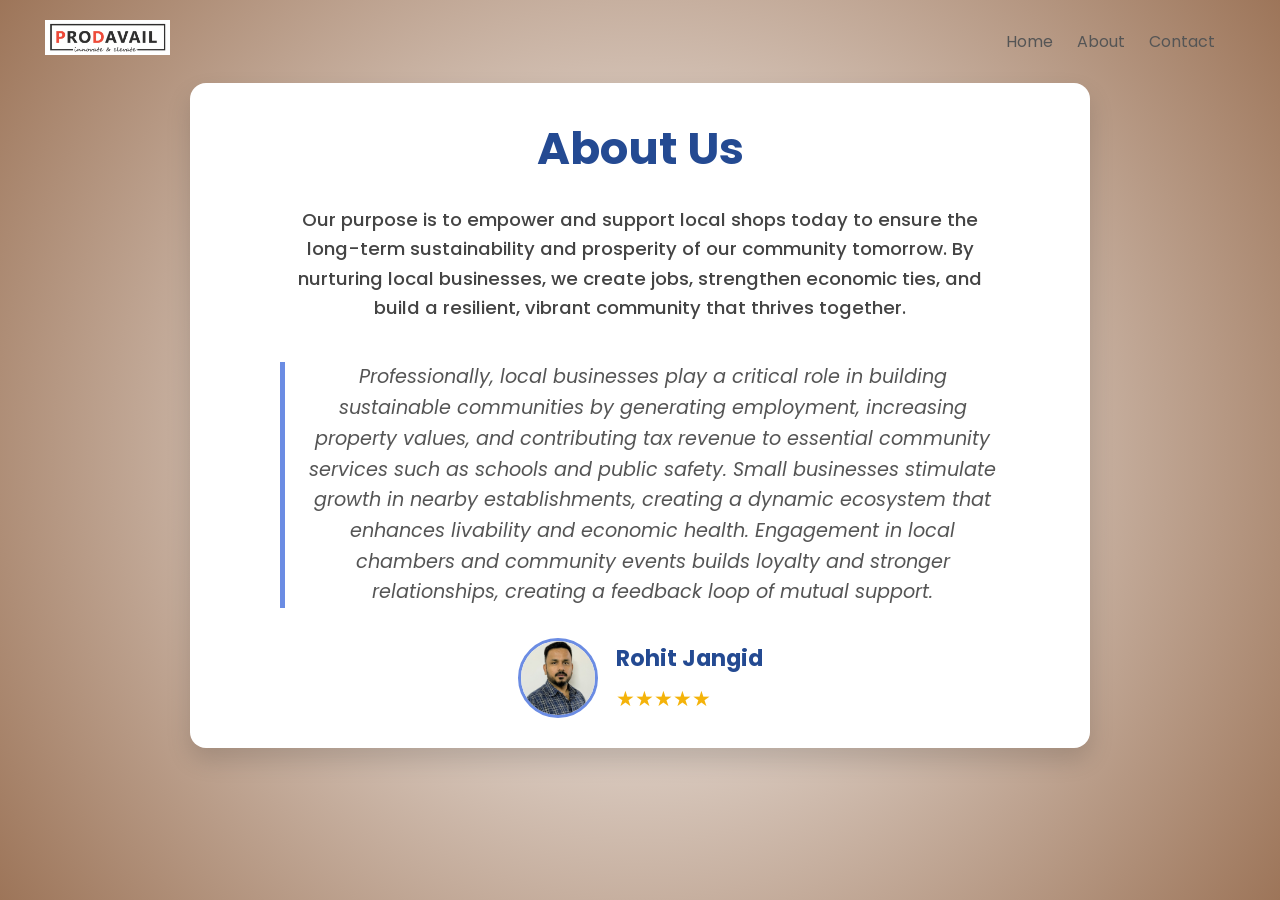
<file: about.html>
<!DOCTYPE html>
<html lang="en">
<head>
  <meta charset="UTF-8" />
  <meta name="viewport" content="width=device-width, initial-scale=1" />
  <title>About Us - Community & Local Shops</title>
      <link rel="stylesheet" href="style.css" />
    <link
      href="https://fonts.googleapis.com/css2?family=Poppins:wght@300;400;500;600;700&display=swap"
      rel="stylesheet"
    />
    <link
      rel="stylesheet"
      href="https://stackpath.bootstrapcdn.com/font-awesome/4.7.0/css/font-awesome.min.css"
    />
  <style>
    /* Reset and base */
    * {
      box-sizing: border-box;
      margin: 0;
      padding: 0;
      font-family: "Poppins", sans-serif
    }
    body {
      background: radial-gradient(circle at 50% center, #fff, #9d7559),
    radial-gradient(circle at 50% center, #fff, #9d7559);
      min-height: 100vh;
      justify-content: center;
      align-items: center;
      color: #333;
      line-height: 1.6;
    }
    .about-container {
      background: #fff;
      max-width: 900px;
      width: 100%;
      border-radius: 16px;
      padding: 30px 40px;
      box-shadow: 0 12px 24px rgba(0, 0, 0, 0.15);
      text-align: center;
      margin-inline: auto;
    }
    h1 {
      font-weight: 700;
      color: #244a92;
      margin-bottom: 20px;
      font-size: 2.8rem;
    }
    p.summary {
      font-weight: 500;
      font-size: 1.15rem;
      max-width: 720px;
      margin: 0 auto 30px;
      color: #444;
    }
    blockquote {
      font-style: italic;
      color: #555;
      border-left: 5px solid #6b8ce3;
      margin: 40px auto 30px;
      padding-left: 20px;
      max-width: 720px;
      font-size: 1.2rem;
    }
    .author {
      display: flex;
      justify-content: center;
      align-items: center;
      gap: 18px;
      max-width: 720px;
      margin: 0 auto;
    }
    .author img {
      width: 80px;
      height: 80px;
      border-radius: 50%;
      object-fit: cover;
      border: 3px solid #6b8ce3;
    }
    .author-info {
      text-align: left;
    }
    .author-info h3 {
      color: #244a92;
      font-size: 1.4rem;
      margin-bottom: 6px;
      font-weight: 700;
    }
    .stars {
      color: #f4b30a;
      font-size: 1.3rem;
      margin-top: 4px;
    }
    @media (max-width: 600px) {
      body {
        padding: 20px 10px;
      }
      .about-container {
        padding: 25px 20px;
      }
      h1 {
        font-size: 2.2rem;
      }
      p.summary, blockquote {
        font-size: 1rem;
      }
      .author {
        flex-direction: column;
        gap: 12px;
      }
      .author-info {
        text-align: center;
      }
    }
  </style>
</head>
<body>
        <div >
      <div class="container">
        <div class="navbar">
          <div class="logo">
            <a href="index.html"
              ><img src="images/logo.png" alt="logo" width="125px"
            /></a>
          </div>
          <nav>
            <ul id="MenuItems">
              <li><a href="index.html">Home</a></li>
              <li><a href="about.html">About</a></li>
              <li><a href="contact.html">Contact</a></li>
            </ul>
          </nav>
        </div>
      </div>
    </div>
  <div class="about-container">
    <h1>About Us</h1>
    <p class="summary">
      Our purpose is to empower and support local shops today to ensure the long-term
      sustainability and prosperity of our community tomorrow. By nurturing local businesses,
      we create jobs, strengthen economic ties, and build a resilient, vibrant community that thrives together.
    </p>
    <blockquote>
      Professionally, local businesses play a critical role in building sustainable communities by generating employment,
      increasing property values, and contributing tax revenue to essential community services such as schools and public safety.
      Small businesses stimulate growth in nearby establishments, creating a dynamic ecosystem that enhances livability and economic health.
      Engagement in local chambers and community events builds loyalty and stronger relationships, creating a feedback loop of mutual support.
    </blockquote>
    <div class="author">
      <img src="images/rohitjangid.jpeg" alt="Rohit Jangid" />
      <div class="author-info">
        <h3>Rohit Jangid</h3>
        <div class="stars">
          &#9733;&#9733;&#9733;&#9733;&#9733;
        </div>
      </div>
    </div>
  </div>
</body>
</html>
</file>
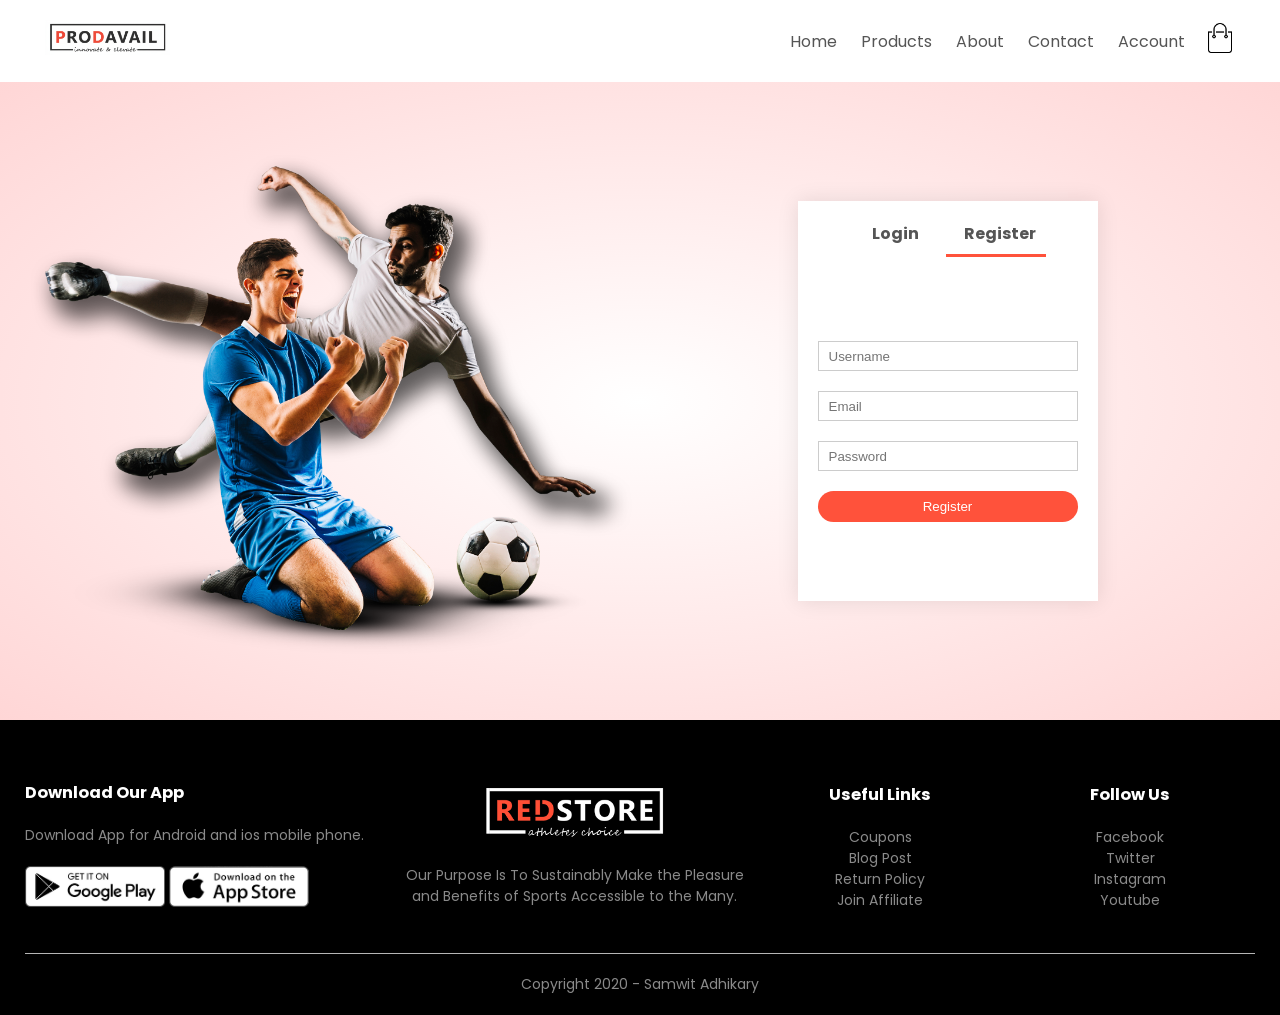
<file: account.html>
<!DOCTYPE html>
<html lang="en">

<head>
    <meta charset="UTF-8">
    <meta name="viewport" content="width=device-width, initial-scale=1.0">
    <title>All Products | RedStore</title>
    <link rel="stylesheet" href="style.css">
    <link href="https://fonts.googleapis.com/css2?family=Poppins:wght@300;400;500;600;700&display=swap"
        rel="stylesheet">
    <link rel="stylesheet" href="https://stackpath.bootstrapcdn.com/font-awesome/4.7.0/css/font-awesome.min.css">
</head>

<body>
    <div class="container">
        <div class="navbar">
            <div class="logo">
                <a href="index.html"><img src="images/logo.png" alt="logo" width="125px"></a>
            </div>
            <nav>
                <ul id="MenuItems">
                    <li><a href="index.html">Home</a></li>
                    <li><a href="products.html">Products</a></li>
                    <li><a href="">About</a></li>
                    <li><a href="">Contact</a></li>
                    <li><a href="account.html">Account</a></li>
                </ul>
            </nav>
            <a href="cart.html"><img src="images/cart.png" width="30px" height="30px"></a>
            <img src="images/menu.png" class="menu-icon" onclick="menutoggle()">
        </div>
    </div>

    <!-- Account Page -->
    <div class="account-page">
        <div class="container">
            <div class="row">
                <div class="col-2">
                    <img src="images/image1.png" width="100%">
                </div>
                <div class="col-2">
                    <div class="form-container">
                        <div class="form-btn">
                            <span onclick="login()">Login</span>
                            <span onclick="register()">Register</span>
                            <hr id="Indicator">
                        </div>
                        <form id="LoginForm">
                            <input type="text" placeholder="Username">
                            <input type="password" placeholder="Password">
                            <button type="submit" class="btn">Login</button>
                            <a href="">Forget Password</a>
                        </form>

                        <form id="RegForm">
                            <input type="text" placeholder="Username">
                            <input type="email" placeholder="Email">
                            <input type="password" placeholder="Password">
                            <button type="submit" class="btn">Register</button>
                        </form>
                    </div>
                </div>
            </div>
        </div>
    </div>


    <!-- Footer -->
    <div class="footer">
        <div class="container">
            <div class="row">
                <div class="footer-col-1">
                    <h3>Download Our App</h3>
                    <p>Download App for Android and ios mobile phone.</p>
                    <div class="app-logo">
                        <img src="images/play-store.png">
                        <img src="images/app-store.png">
                    </div>
                </div>
                <div class="footer-col-2">
                    <img src="images/logo-white.png">
                    <p>Our Purpose Is To Sustainably Make the Pleasure and Benefits of Sports Accessible to the Many.
                    </p>
                </div>
                <div class="footer-col-3">
                    <h3>Useful Links</h3>
                    <ul>
                        <li>Coupons</li>
                        <li>Blog Post</li>
                        <li>Return Policy</li>
                        <li>Join Affiliate</li>
                    </ul>
                </div>
                <div class="footer-col-4">
                    <h3>Follow Us</h3>
                    <ul>
                        <li>Facebook</li>
                        <li>Twitter</li>
                        <li>Instagram</li>
                        <li>Youtube</li>
                    </ul>
                </div>
            </div>
            <hr>
            <p class="copyright">Copyright 2020 - Samwit Adhikary</p>
        </div>
    </div>

    <!-- javascript -->

    <script>
        var MenuItems = document.getElementById("MenuItems");
        MenuItems.style.maxHeight = "0px";
        function menutoggle() {
            if (MenuItems.style.maxHeight == "0px") {
                MenuItems.style.maxHeight = "200px"
            }
            else {
                MenuItems.style.maxHeight = "0px"
            }
        }
    </script>

    <!-- Toggle Form -->
    <script>
        var LoginForm = document.getElementById("LoginForm");
        var RegForm = document.getElementById("RegForm");
        var Indicator = document.getElementById("Indicator");
        function register() {
            RegForm.style.transform = "translatex(0px)";
            LoginForm.style.transform = "translatex(0px)";
            Indicator.style.transform = "translateX(100px)";

        }
        function login() {
            RegForm.style.transform = "translatex(300px)";
            LoginForm.style.transform = "translatex(300px)";
            Indicator.style.transform = "translate(0px)";

        }
    </script>

</body>

</html>
</file>
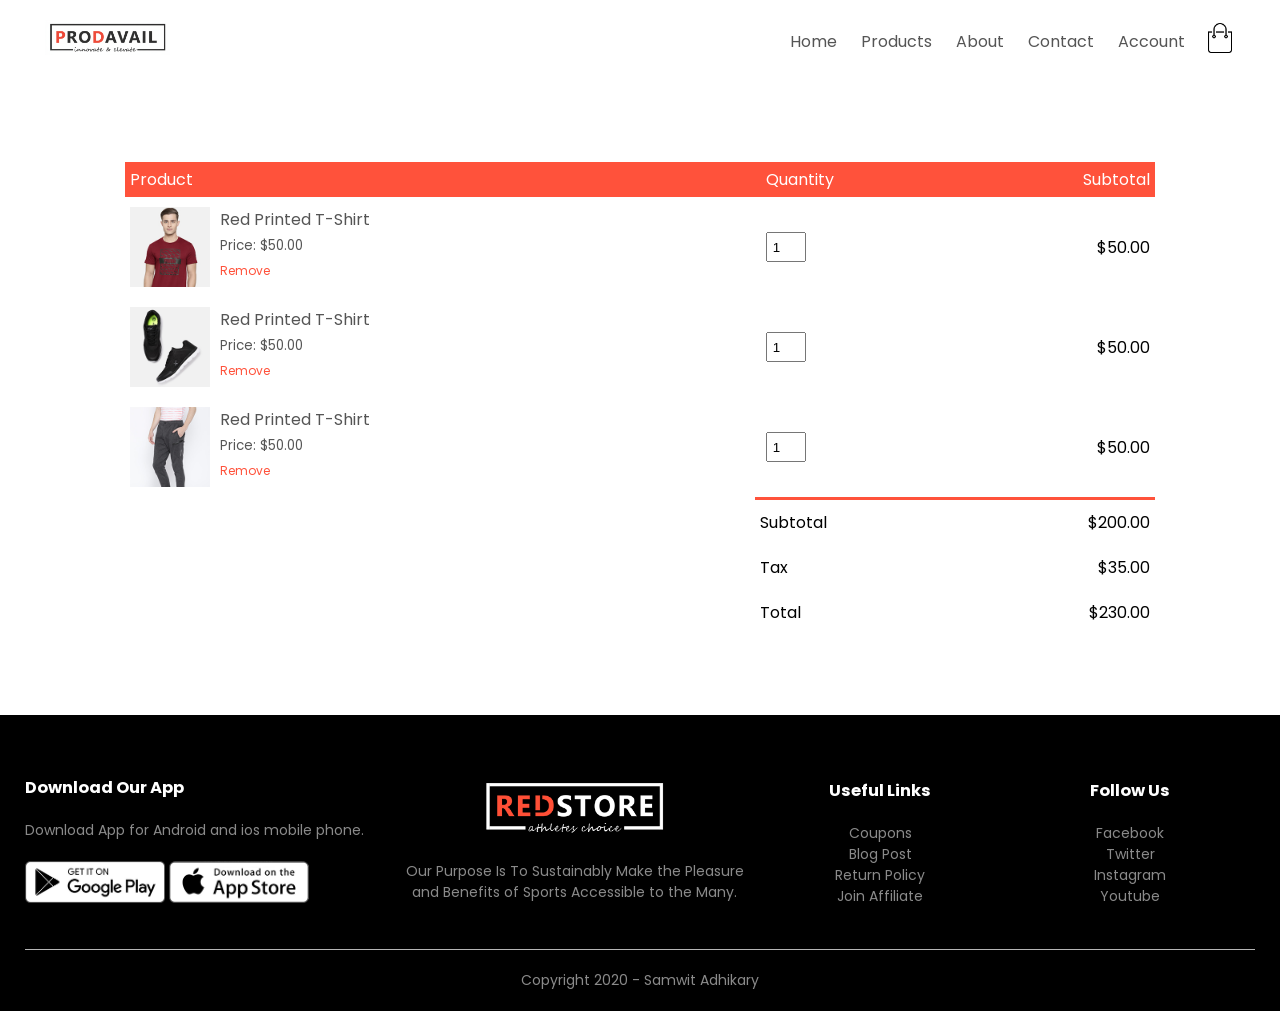
<file: cart.html>
<!DOCTYPE html>
<html lang="en">

<head>
    <meta charset="UTF-8">
    <meta name="viewport" content="width=device-width, initial-scale=1.0">
    <title>All Products | RedStore</title>
    <link rel="stylesheet" href="style.css">
    <link href="https://fonts.googleapis.com/css2?family=Poppins:wght@300;400;500;600;700&display=swap"
        rel="stylesheet">
    <link rel="stylesheet" href="https://stackpath.bootstrapcdn.com/font-awesome/4.7.0/css/font-awesome.min.css">
</head>

<body>
    <div class="container">
        <div class="navbar">
            <div class="logo">
                <a href="index.html"><img src="images/logo.png" alt="logo" width="125px"></a>
            </div>
            <nav>
                <ul id="MenuItems">
                    <li><a href="index.html">Home</a></li>
                    <li><a href="products.html">Products</a></li>
                    <li><a href="">About</a></li>
                    <li><a href="">Contact</a></li>
                    <li><a href="account.html">Account</a></li>
                </ul>
            </nav>
            <a href="cart.html"><img src="images/cart.png" width="30px" height="30px"></a>
            <img src="images/menu.png" class="menu-icon" onclick="menutoggle()">
        </div>
    </div>

    <!-- Cart items details -->
    <div class="small-container cart-page">
        <table>
            <tr>
                <th>Product</th>
                <th>Quantity</th>
                <th>Subtotal</th>
            </tr>
            <tr>
                <td>
                    <div class="cart-info">
                        <img src="images/buy-1.jpg">
                        <div>
                            <p>Red Printed T-Shirt</p>
                            <small>Price: $50.00</small>
                            <br>
                            <a href="">Remove</a>
                        </div>
                    </div>
                </td>
                <td><input type="number" value="1"></td>
                <td>$50.00</td>
            </tr>
            <tr>
                <td>
                    <div class="cart-info">
                        <img src="images/buy-2.jpg">
                        <div>
                            <p>Red Printed T-Shirt</p>
                            <small>Price: $50.00</small>
                            <br>
                            <a href="">Remove</a>
                        </div>
                    </div>
                </td>
                <td><input type="number" value="1"></td>
                <td>$50.00</td>
            </tr>
            <tr>
                <td>
                    <div class="cart-info">
                        <img src="images/buy-3.jpg">
                        <div>
                            <p>Red Printed T-Shirt</p>
                            <small>Price: $50.00</small>
                            <br>
                            <a href="">Remove</a>
                        </div>
                    </div>
                </td>
                <td><input type="number" value="1"></td>
                <td>$50.00</td>
            </tr>
        </table>
        <div class="total-price">
            <table>
                <tr>
                    <td>Subtotal</td>
                    <td>$200.00</td>
                </tr>
                <tr>
                    <td>Tax</td>
                    <td>$35.00</td>
                </tr>
                <tr>
                    <td>Total</td>
                    <td>$230.00</td>
                </tr>
            </table>
        </div>
    </div>

    <!-- Footer -->
    <div class="footer">
        <div class="container">
            <div class="row">
                <div class="footer-col-1">
                    <h3>Download Our App</h3>
                    <p>Download App for Android and ios mobile phone.</p>
                    <div class="app-logo">
                        <img src="images/play-store.png">
                        <img src="images/app-store.png">
                    </div>
                </div>
                <div class="footer-col-2">
                    <img src="images/logo-white.png">
                    <p>Our Purpose Is To Sustainably Make the Pleasure and Benefits of Sports Accessible to the Many.
                    </p>
                </div>
                <div class="footer-col-3">
                    <h3>Useful Links</h3>
                    <ul>
                        <li>Coupons</li>
                        <li>Blog Post</li>
                        <li>Return Policy</li>
                        <li>Join Affiliate</li>
                    </ul>
                </div>
                <div class="footer-col-4">
                    <h3>Follow Us</h3>
                    <ul>
                        <li>Facebook</li>
                        <li>Twitter</li>
                        <li>Instagram</li>
                        <li>Youtube</li>
                    </ul>
                </div>
            </div>
            <hr>
            <p class="copyright">Copyright 2020 - Samwit Adhikary</p>
        </div>
    </div>

    <!-- javascript -->

    <script>
        var MenuItems = document.getElementById("MenuItems");
        MenuItems.style.maxHeight = "0px";
        function menutoggle() {
            if (MenuItems.style.maxHeight == "0px") {
                MenuItems.style.maxHeight = "200px"
            }
            else {
                MenuItems.style.maxHeight = "0px"
            }
        }
    </script>

</body>

</html>
</file>
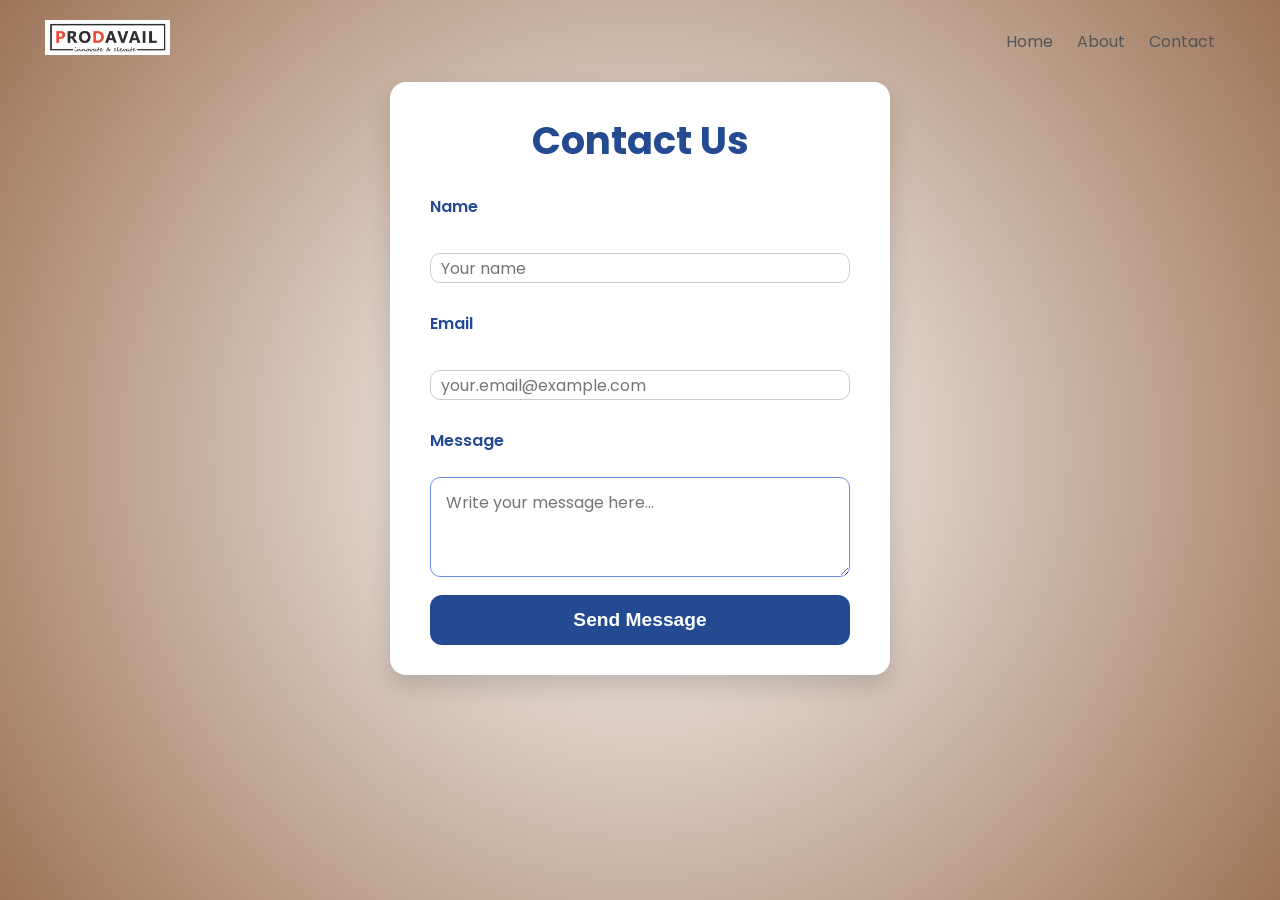
<file: contact.html>
<!DOCTYPE html>
<html lang="en">
  <head>
    <meta charset="UTF-8" />
    <meta name="viewport" content="width=device-width, initial-scale=1" />
    <title>Contact Us</title>
    <link rel="stylesheet" href="style.css" />
    <link
      href="https://fonts.googleapis.com/css2?family=Poppins:wght@300;400;500;600;700&display=swap"
      rel="stylesheet"
    />
    <link
      rel="stylesheet"
      href="https://stackpath.bootstrapcdn.com/font-awesome/4.7.0/css/font-awesome.min.css"
    />
    <style>
      body {
        font-family: "Poppins", sans-serif;
        background: radial-gradient(circle at 50% center, #fff, #9d7559),
          radial-gradient(circle at 75% center, #fff, #9d7559);
        min-height: 100vh;
        justify-content: center;
        align-items: center;
        color: #333;
        margin: 0;
      }
      .contact-container {
        background: #fff;
        max-width: 500px;
        width: 100%;
        border-radius: 16px;
        padding: 30px 40px;
        box-shadow: 0 12px 24px rgba(0, 0, 0, 0.15);
        text-align: center;
        margin-inline: auto;
      }
      h1 {
        color: #244a92;
        margin-bottom: 25px;
        font-size: 2.4rem;
        font-weight: 700;
      }
      form {
        display: flex;
        flex-direction: column;
        gap: 18px;
        text-align: left;
      }
      label {
        font-weight: 600;
        margin-bottom: 6px;
        color: #244a92;
      }
      input,
      textarea {
        padding: 12px 15px;
        font-size: 1rem;
        border-radius: 10px;
        border: 1.8px solid #6b8ce3;
        transition: border-color 0.3s ease;
        resize: vertical;
        font-family: inherit;
      }
      input:focus,
      textarea:focus {
        outline: none;
        border-color: #244a92;
        box-shadow: 0 0 6px rgba(36, 74, 146, 0.5);
      }
      textarea {
        min-height: 100px;
      }
      button {
        padding: 14px;
        background-color: #244a92;
        color: white;
        font-size: 1.2rem;
        font-weight: 700;
        border-radius: 12px;
        border: none;
        cursor: pointer;
        transition: background-color 0.3s ease;
      }
      button:hover {
        background-color: #1a3564;
      }
      .contact-info {
        margin-top: 30px;
        text-align: center;
        font-size: 1.1rem;
        color: #444;
      }
      .contact-info strong {
        color: #244a92;
      }
      @media (max-width: 600px) {
        .contact-container {
          padding: 25px 20px;
        }
        h1 {
          font-size: 2rem;
        }
      }
    </style>
  </head>
  <body>
    <div >
      <div class="container">
        <div class="navbar">
          <div class="logo">
            <a href="index.html"
              ><img src="images/logo.png" alt="logo" width="125px"
            /></a>
          </div>
          <nav>
            <ul id="MenuItems">
              <li><a href="index.html">Home</a></li>
              <li><a href="about.html">About</a></li>
              <li><a href="contact.html">Contact</a></li>
            </ul>
          </nav>
        </div>
      </div>
    </div>
    <div class="contact-container">
      <h1>Contact Us</h1>
      <form>
        <label for="name">Name</label>
        <input
          type="text"
          id="name"
          name="name"
          placeholder="Your name"
          required
        />

        <label for="email">Email</label>
        <input
          type="email"
          id="email"
          name="email"
          placeholder="your.email@example.com"
          required
        />

        <label for="message">Message</label>
        <textarea
          id="message"
          name="message"
          placeholder="Write your message here..."
          required
        ></textarea>

        <button type="submit">Send Message</button>
      </form>
    </div>
  </body>
</html>
</file>
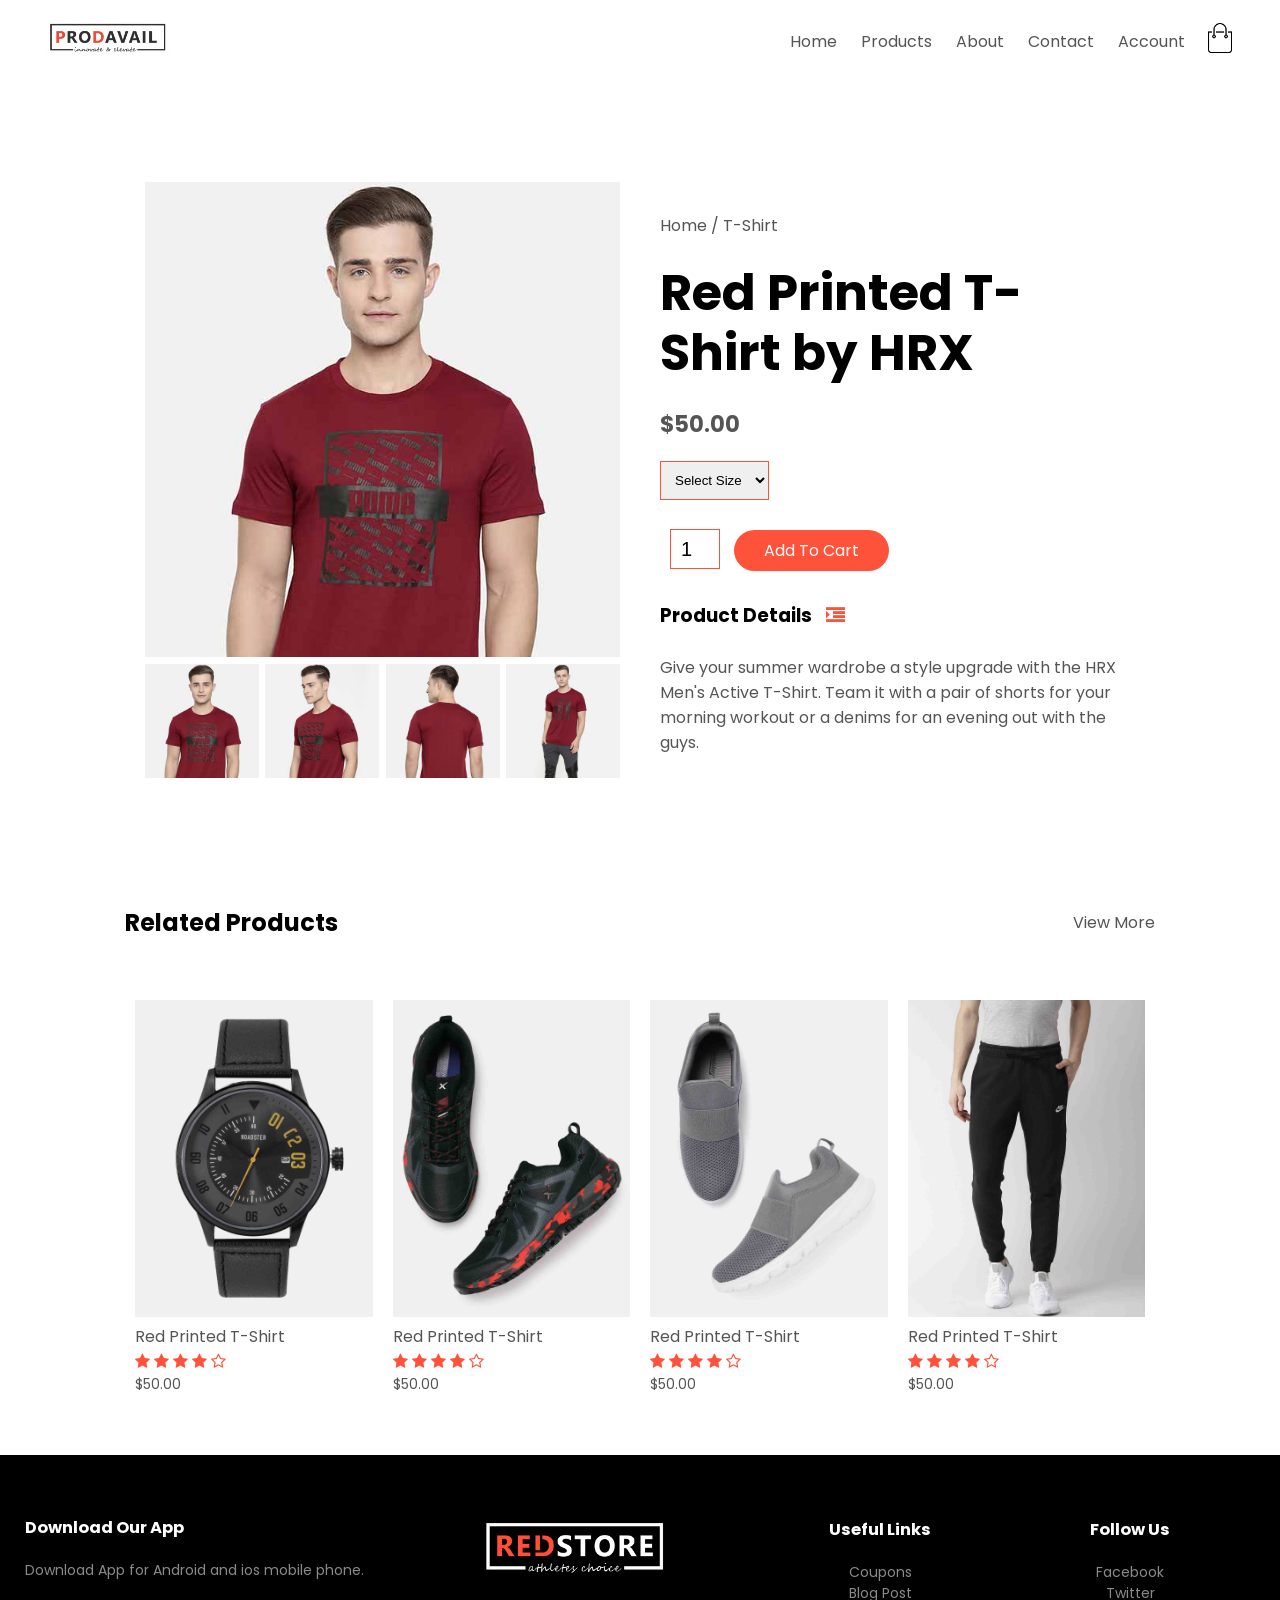
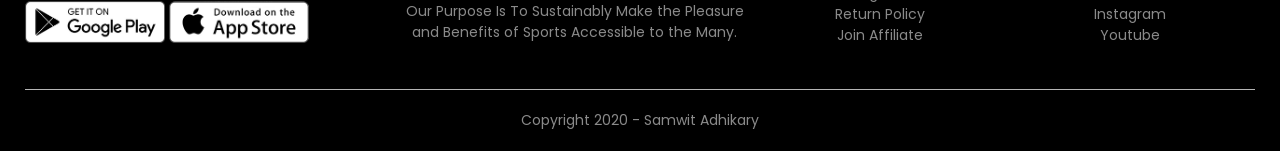
<file: product_details.html>
<!DOCTYPE html>
<html lang="en">

<head>
    <meta charset="UTF-8">
    <meta name="viewport" content="width=device-width, initial-scale=1.0">
    <title>All Products | RedStore</title>
    <link rel="stylesheet" href="style.css">
    <link href="https://fonts.googleapis.com/css2?family=Poppins:wght@300;400;500;600;700&display=swap"
        rel="stylesheet">
    <link rel="stylesheet" href="https://stackpath.bootstrapcdn.com/font-awesome/4.7.0/css/font-awesome.min.css">
</head>

<body>
    <div class="container">
        <div class="navbar">
            <div class="logo">
                <a href="index.html"><img src="images/logo.png" alt="logo" width="125px"></a>
            </div>
            <nav>
                <ul id="MenuItems">
                    <li><a href="index.html">Home</a></li>
                    <li><a href="products.html">Products</a></li>
                    <li><a href="">About</a></li>
                    <li><a href="">Contact</a></li>
                    <li><a href="account.html">Account</a></li>
                </ul>
            </nav>
            <a href="cart.html"><img src="images/cart.png" width="30px" height="30px"></a>
            <img src="images/menu.png" class="menu-icon" onclick="menutoggle()">
        </div>
    </div>

    <!-- Single Products -->
    <div class="small-container single-product">
        <div class="row">
            <div class="col-2">
                <img src="images/gallery-1.jpg" width="100%" id="ProductImg">

                <div class="small-img-row">
                    <div class="small-img-col">
                        <img src="images/gallery-1.jpg" width="100%" class="small-img">
                    </div>
                    <div class="small-img-col">
                        <img src="images/gallery-2.jpg" width="100%" class="small-img">
                    </div>
                    <div class="small-img-col">
                        <img src="images/gallery-3.jpg" width="100%" class="small-img">
                    </div>
                    <div class="small-img-col">
                        <img src="images/gallery-4.jpg" width="100%" class="small-img">
                    </div>
                </div>

            </div>
            <div class="col-2">
                <p>Home / T-Shirt</p>
                <h1>Red Printed T-Shirt by HRX</h1>
                <h4>$50.00</h4>
                <select>
                    <option>Select Size</option>
                    <option>XXL</option>
                    <option>XL</option>
                    <option>L</option>
                    <option>M</option>
                    <option>S</option>
                </select>
                <input type="number" value="1">
                <a href="" class="btn">Add To Cart</a>

                <h3>Product Details <i class="fa fa-indent"></i></h3>
                <br>
                <p>Give your summer wardrobe a style upgrade with the HRX Men's Active T-Shirt. Team it with a pair of
                    shorts for your morning workout or a denims for an evening out with the guys.</p>
            </div>
        </div>
    </div>
    <!-- title -->
    <div class="small-container">
        <div class="row row-2">
            <h2>Related Products</h2>
            <p>View More</p>
        </div>
    </div>
    <!-- Products -->
    <div class="small-container">
        <div class="row">
            <div class="col-4">
                <img src="images/product-9.jpg">
                <h4>Red Printed T-Shirt</h4>
                <div class="rating">
                    <i class="fa fa-star"></i>
                    <i class="fa fa-star"></i>
                    <i class="fa fa-star"></i>
                    <i class="fa fa-star"></i>
                    <i class="fa fa-star-o"></i>
                </div>
                <p>$50.00</p>
            </div>
            <div class="col-4">
                <img src="images/product-10.jpg">
                <h4>Red Printed T-Shirt</h4>
                <div class="rating">
                    <i class="fa fa-star"></i>
                    <i class="fa fa-star"></i>
                    <i class="fa fa-star"></i>
                    <i class="fa fa-star"></i>
                    <i class="fa fa-star-o"></i>
                </div>
                <p>$50.00</p>
            </div>
            <div class="col-4">
                <img src="images/product-11.jpg">
                <h4>Red Printed T-Shirt</h4>
                <div class="rating">
                    <i class="fa fa-star"></i>
                    <i class="fa fa-star"></i>
                    <i class="fa fa-star"></i>
                    <i class="fa fa-star"></i>
                    <i class="fa fa-star-o"></i>
                </div>
                <p>$50.00</p>
            </div>
            <div class="col-4">
                <img src="images/product-12.jpg">
                <h4>Red Printed T-Shirt</h4>
                <div class="rating">
                    <i class="fa fa-star"></i>
                    <i class="fa fa-star"></i>
                    <i class="fa fa-star"></i>
                    <i class="fa fa-star"></i>
                    <i class="fa fa-star-o"></i>
                </div>
                <p>$50.00</p>
            </div>
        </div>
    </div>

    <!-- Footer -->
    <div class="footer">
        <div class="container">
            <div class="row">
                <div class="footer-col-1">
                    <h3>Download Our App</h3>
                    <p>Download App for Android and ios mobile phone.</p>
                    <div class="app-logo">
                        <img src="images/play-store.png">
                        <img src="images/app-store.png">
                    </div>
                </div>
                <div class="footer-col-2">
                    <img src="images/logo-white.png">
                    <p>Our Purpose Is To Sustainably Make the Pleasure and Benefits of Sports Accessible to the Many.
                    </p>
                </div>
                <div class="footer-col-3">
                    <h3>Useful Links</h3>
                    <ul>
                        <li>Coupons</li>
                        <li>Blog Post</li>
                        <li>Return Policy</li>
                        <li>Join Affiliate</li>
                    </ul>
                </div>
                <div class="footer-col-4">
                    <h3>Follow Us</h3>
                    <ul>
                        <li>Facebook</li>
                        <li>Twitter</li>
                        <li>Instagram</li>
                        <li>Youtube</li>
                    </ul>
                </div>
            </div>
            <hr>
            <p class="copyright">Copyright 2020 - Samwit Adhikary</p>
        </div>
    </div>

    <!-- javascript -->

    <script>
        var MenuItems = document.getElementById("MenuItems");
        MenuItems.style.maxHeight = "0px";
        function menutoggle() {
            if (MenuItems.style.maxHeight == "0px") {
                MenuItems.style.maxHeight = "200px"
            }
            else {
                MenuItems.style.maxHeight = "0px"
            }
        }
    </script>

    <!-- product gallery -->
    <script>
        var ProductImg = document.getElementById("ProductImg");
        var SmallImg = document.getElementsByClassName("small-img");

        SmallImg[0].onclick = function () {
            ProductImg.src = SmallImg[0].src;
        }
        SmallImg[1].onclick = function () {
            ProductImg.src = SmallImg[1].src;
        }
        SmallImg[2].onclick = function () {
            ProductImg.src = SmallImg[2].src;
        }
        SmallImg[3].onclick = function () {
            ProductImg.src = SmallImg[3].src;
        }

    </script>
</body>

</html>
</file>
<file: style.css>
* {
  margin: 0;
  padding: 0;
  box-sizing: border-box;
}

body {
  font-family: "Poppins", sans-serif;
}

.navbar {
  display: flex;
  align-items: center;
  padding: 20px;
}

nav {
  flex: 1;
  text-align: right;
}
nav ul {
  display: inline-block;
  list-style-type: none;
}
nav ul li {
  display: inline-block;
  margin-right: 20px;
}
a {
  text-decoration: none;
  color: #555;
}
p {
  color: #555;
}
.container {
  margin: auto;
  padding-left: 25px;
  padding-right: 25px;
}
.row {
  display: flex;
  align-items: center;
  flex-wrap: wrap;
  justify-content: space-around;
}
.col-2 {
  flex-basis: 50%;
  min-width: 300px;
}
.col-2 .offer-img {
  max-width: 100%;
  padding: 30px 0;
}
.col-2 h1 {
  font-size: 50px;
  line-height: 60px;
  margin: 25px 0;
}
.btn {
  display: inline-block;
  background: #ff523b;
  color: white;
  padding: 8px 30px;
  margin: 30px 0;
  border-radius: 30px;
  transition: background 0.5s;
}
.btn:hover {
  background: #563434;
}
.header {
  background: radial-gradient(circle at 75% center, #fff, #9d7559),
    radial-gradient(circle at 75% center, #fff, #9d7559);
}
.header .row {
  margin-top: 70px;
}
.categories {
  margin: 70px 0;
}
.col-3 {
  flex-basis: 30%;
  min-width: 250px;
  margin-bottom: 30px;
}
.col-3 img {
  width: 100%;
}
.small-container {
  max-width: 1080px;
  margin: auto;
  padding-left: 25px;
  padding-right: 25px;
}
.col-4 {
  flex-basis: 25%;
  padding: 10px;
  min-width: 200px;
  margin-bottom: 50px;
  transition: transform 0.5s;
}
.col-4 img {
  width: 100%;
}
.title {
  text-align: center;
  margin: 0 auto 80px;
  position: relative;
  line-height: 60px;
  color: #555;
}
.title::after {
  content: "";
  background: #ff523b;
  width: 80px;
  height: 5px;
  border-radius: 5px;
  position: absolute;
  bottom: 0;
  left: 50%;
  transform: translateX(-50%);
}
h4 {
  color: #555;
  font-weight: normal;
}
.col-4 p {
  font-size: 14px;
}
.rating .fa {
  color: #ff523b;
}
.col-4:hover {
  transform: translateY(-5px);
}
/* Offer */
.offer {
  background: radial-gradient(#fff, #ffd6d6);
  margin-top: 80px;
  padding: 30px 0;
}
.col-2 .offer-img {
  padding: 50px;
}
small {
  color: #555;
}

/* Testimonial */
.testimonial {
  margin-top: 100px;
}
.testimonial .col-3 {
  text-align: center;
  padding: 40px 20px;
  box-shadow: 0 0 20px 0px rgba(0, 0, 0, 0.1);
  cursor: pointer;
  transition: transform 0.5s;
}
.testimonial .col-3 img {
  width: 50px;
  margin-top: 20px;
  border-radius: 50%;
}
.testimonial .col-3:hover {
  transform: translateY(-10px);
}
.fa.fa-quote-left {
  font-size: 34px;
  color: #ff523b;
}
.col-3 p {
  font-size: 12px;
  margin: 12px 0;
  color: #777;
}
.testimonial .col-3 h3 {
  font-weight: 600;
  color: #555;
  font-size: 16px;
}
/* Brands */
.brands {
  margin: 100px auto;
}
.col-5 {
  width: 160px;
}
.col-5 img {
  width: 100%;
  cursor: pointer;
  filter: grayscale(100%);
}
.col-5 img:hover {
  filter: grayscale(0);
}
/* Footer */
.footer {
  background: black;
  color: #8a8a8a;
  font-size: 14px;
  padding: 60px 0 20px;
}
.footer p {
  color: #8a8a8a;
}
.footer h3 {
  color: #fff;
  margin-bottom: 20px;
}
.footer-col-1,
.footer-col-2,
.footer-col-3,
.footer-col-4 {
  min-width: 250px;
  margin-bottom: 20px;
}
.footer-col-1 {
  flex-basis: 30%;
}
.footer-col-2 {
  flex: 1;
  text-align: center;
}
.footer-col-2 img {
  width: 180px;
  margin-bottom: 20px;
}
.footer-col-3,
.footer-col-4 {
  flex-basis: 12%;
  text-align: center;
}
ul {
  list-style-type: none;
}
.app-logo {
  margin-top: 20px;
}
.app-logo img {
  width: 140px;
}
.footer hr {
  border: none;
  background: #b5b5b5;
  height: 1px;
  margin: 20px 0;
}
.copyright {
  text-align: center;
}
.menu-icon {
  width: 28px;
  margin-left: 20px;
  display: none;
}

/* All Products */
.row-2 {
  justify-content: space-between;
  margin: 100px auto 50px;
}
select {
  border: 1px solid #ff523b;
  padding: 5px;
}
select:focus {
  outline: none;
}
.page-btn {
  margin: 0 auto 80px;
}
.page-btn span {
  display: inline-block;
  border: 1px solid #ff523b;
  margin-left: 10px;
  width: 40px;
  height: 40px;
  text-align: center;
  line-height: 40px;
  cursor: pointer;
}
.page-btn span:hover {
  background: #ff523b;
  color: white;
}

/* Single Product */
.single-product {
  margin-top: 80px;
}
.single-product .col-2 img {
  padding: 0;
}
.single-product .col-2 {
  padding: 20px;
}
.single-product h4 {
  margin: 20px 0;
  font-size: 22px;
  font-weight: bold;
}
.single-product select {
  display: block;
  padding: 10px;
  margin-top: 20px;
}
.single-product input {
  width: 50px;
  height: 40px;
  padding-left: 10px;
  font-size: 20px;
  margin-left: 10px;
  border: 1px solid #ff523b;
  margin-right: 10px;
}
input:focus {
  outline: none;
}
.single-product .fa {
  color: #ff523b;
  margin-left: 10px;
}
.small-img-row {
  display: flex;
  justify-content: space-between;
}
.small-img-col {
  flex-basis: 24%;
  cursor: pointer;
}

/* Cart Items */
.cart-page {
  margin: 80px auto;
}
table {
  width: 100%;
  border-collapse: collapse;
}
.cart-info {
  display: flex;
  flex-wrap: wrap;
}
th {
  text-align: left;
  padding: 5px;
  color: #fff;
  background: #ff523b;
  font-weight: normal;
}
td {
  padding: 10px 5px;
}
td input {
  width: 40px;
  height: 30px;
  padding: 5px;
}
td a {
  color: #ff523b;
  font-size: 12px;
}
td img {
  width: 80px;
  height: 80px;
  margin-right: 10px;
}
.total-price {
  display: flex;
  justify-content: flex-end;
}
.total-price table {
  border-top: 3px solid #ff523b;
  width: 100%;
  max-width: 400px;
}
td:last-child {
  text-align: right;
}
th:last-child {
  text-align: right;
}

/* Account page */
.account-page {
  padding: 50px 0;
  background: radial-gradient(#fff, #ffd6d6);
}
.form-container {
  background: #fff;
  width: 300px;
  height: 400px;
  position: relative;
  text-align: center;
  padding: 20px 0;
  margin: auto;
  box-shadow: 0 0 20px 0px rgba(0, 0, 0, 0.1);
  overflow: hidden;
}
.form-container span {
  font-weight: bold;
  padding: 0 10px;
  color: #555;
  cursor: pointer;
  width: 100px;
  display: inline-block;
}
.form-btn {
  display: inline-block;
}
.form-container form {
  max-width: 300px;
  padding: 0 20px;
  position: absolute;
  top: 130px;
  transition: transform 1s;
}
form input {
  width: 100%;
  height: 30px;
  margin: 10px 0;
  padding: 0 10px;
  border: 1px solid #ccc;
}
form .btn {
  width: 100%;
  border: none;
  cursor: pointer;
  margin: 10px 0;
}
form .btn:focus {
  outline: none;
}
#LoginForm {
  left: -300px;
}
#RegForm {
  left: 0;
}
form a {
  font-size: 12px;
}
#Indicator {
  width: 100px;
  border: none;
  background: #ff523b;
  height: 3px;
  margin-top: 8px;
  transform: translateX(100px);
  transition: transform 1s;
}

/* Media query for menu */
@media only screen and (max-width: 800px) {
  nav ul {
    position: absolute;
    top: 70px;
    left: 0;
    background: #333;
    width: 100%;
    overflow: hidden;
    transition: max-height 0.5s;
  }
  nav ul li {
    display: block;
    margin-right: 50px;
    margin-top: 10px;
    margin-bottom: 10px;
  }
  nav ul li a {
    color: white;
  }
  .menu-icon {
    display: block;
    cursor: pointer;
  }
}

/* Media query for 600 screen size */
@media only screen and (max-width: 600px) {
  .row {
    text-align: center;
  }
  .col-2,
  .col-3,
  .col-4 {
    flex-basis: 100%;
  }
  .single-product .row {
    text-align: left;
  }
  .single-product .col-2 {
    padding: 20px 0;
  }
  .single-product h1 {
    font-size: 26px;
    line-height: 32px;
  }
  .cart-info p {
    display: none;
  }
}

.header-img {
  width: 100%; /* Image takes full width of its container */
  height: auto; /* Height adjusts proportionally */
  display: block;
  box-shadow: 0 0 5px rgba(0, 0, 0, 0.2);
}

.notify-button {
  background-color: #007bff; /* Primary button color */
  color: white;
  border: none;
  padding: 10px 15px;
  border-radius: 5px;
  font-size: 16px;
  cursor: pointer;
  position: relative; /* Needed for positioning the badge */
  display: flex; /* Align icon and badge */
  align-items: center;
  gap: 8px; /* Spacing between icon and badge */
  transition: background-color 0.3s ease; /* Smooth hover effect */
  float: right;
  width: 100%;
}

.notify-button span {
  flex-grow: 1; /* Make the text take up remaining space */
  text-align: center; /* Center the text */
}

.notify-button:hover {
  background-color: #0056b3; /* Darker color on hover */
}

.notification-badge {
  background-color: #dc3545; /* Red for notification count */
  color: white;
  border-radius: 50%; /* Makes it circular */
  padding: 4px 8px;
  font-size: 12px;
  position: absolute; /* Position relative to the button */
  top: -8px; /* Adjust as needed */
  right: -8px; /* Adjust as needed */
  min-width: 20px; /* Ensure badge is visible even with single digit */
  text-align: center;
  box-shadow: 0 2px 5px rgba(0, 0, 0, 0.2); /* Subtle shadow */
}

/* Optional: Add a pulsating animation to the badge for emphasis */
@keyframes pulse {
  0% {
    transform: scale(1);
  }
  50% {
    transform: scale(1.1);
  }
  100% {
    transform: scale(1);
  }
}

.notification-badge.pulsing {
  animation: pulse 1s infinite;
}

.circle {
  width: 150px; /* small circle width */
  height: 150px; /* small circle height */
  border-radius: 50%; /* makes the div a circle */
  overflow: hidden; /* hides anything outside the circle */
  display: inline-block;
  border: 2px solid #ccc; /* optional: border around circle */
}

.circle img {
  width: 100%; /* make the image fill the circle */
  height: 100%;
  object-fit: cover; /* maintain aspect ratio, fill the circle */
  display: block;
}

.highlighted-text {
  background-color: #ffeb3b; /* bright yellow highlight */
  color: #333; /* dark text for contrast */
  padding: 10px 20px;
  border-radius: 8px;
  max-width: 600px;
  margin: 20px auto; /* centers the paragraph */
  text-align: center; /* center the text inside */
  font-weight: bold;
  font-size: 1.2rem;
  box-shadow: 0 2px 6px rgba(0, 0, 0, 0.15); /* subtle shadow */
}
</file>
